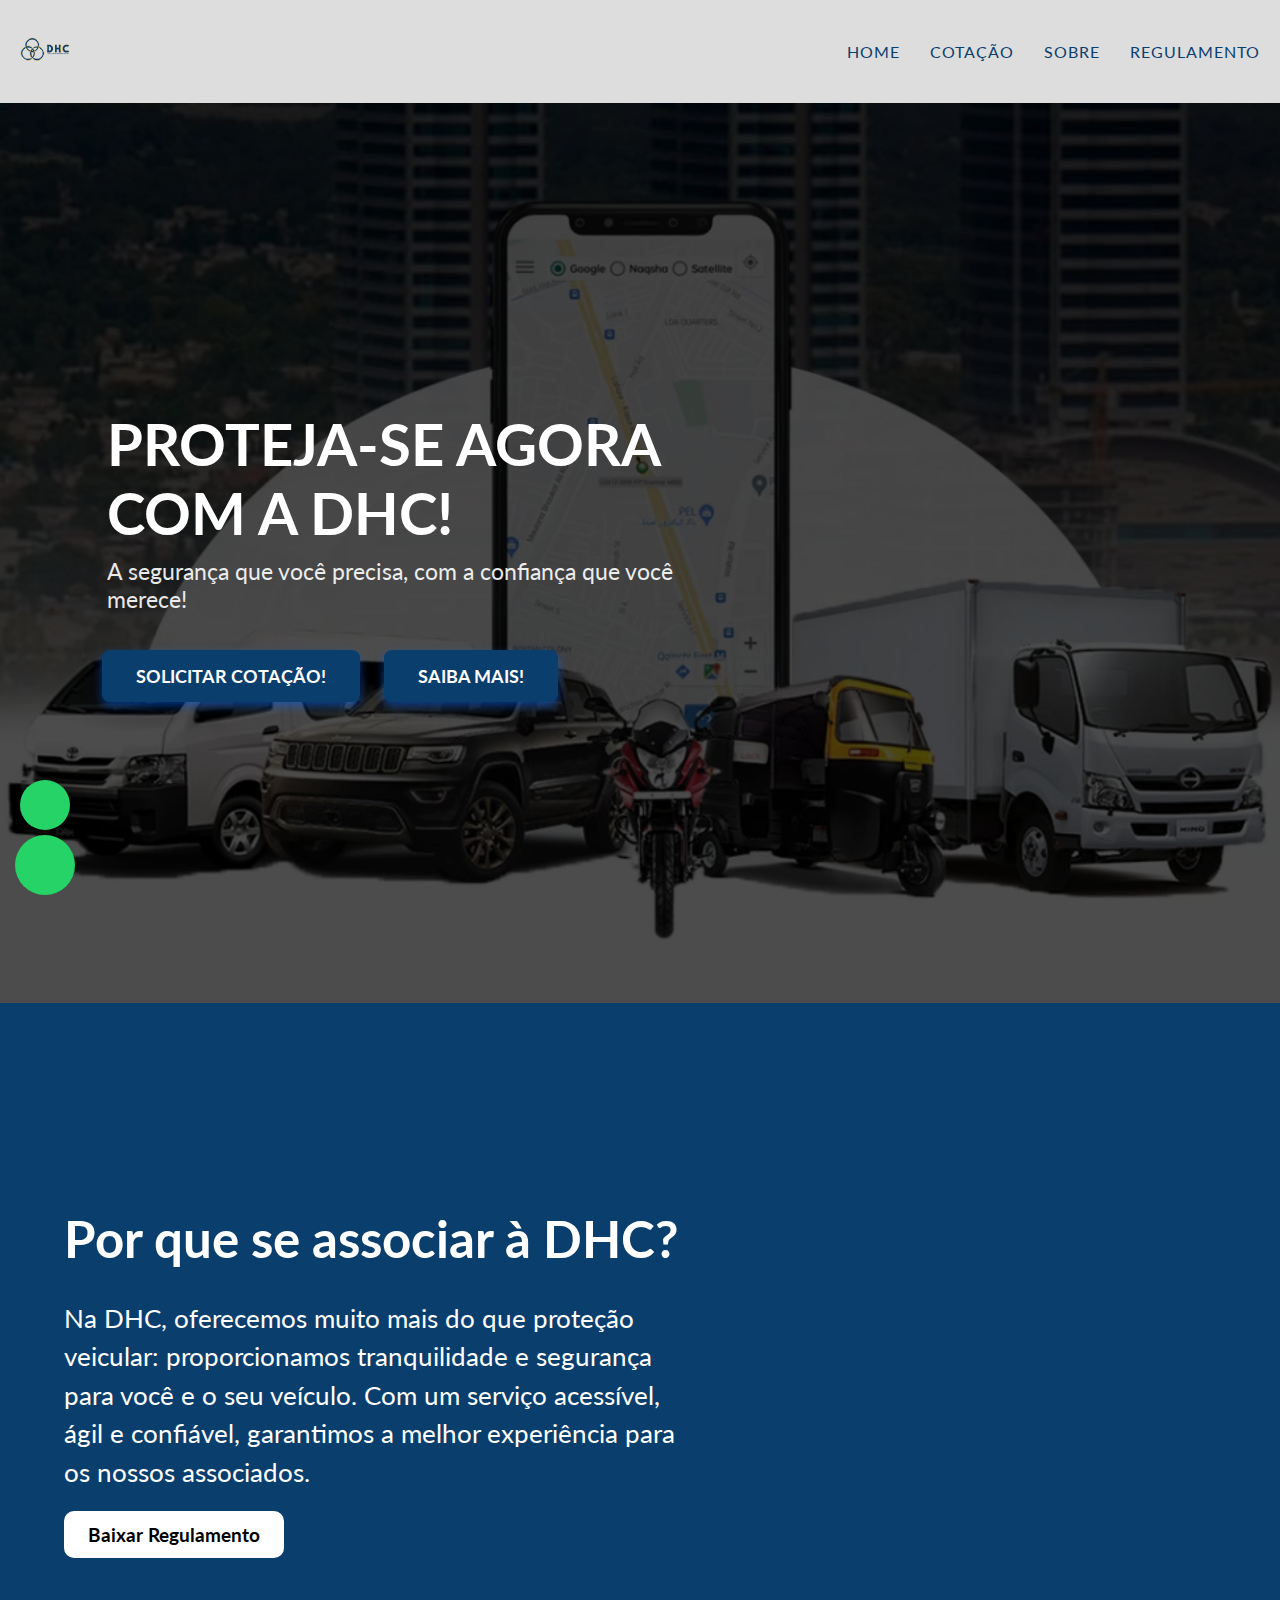
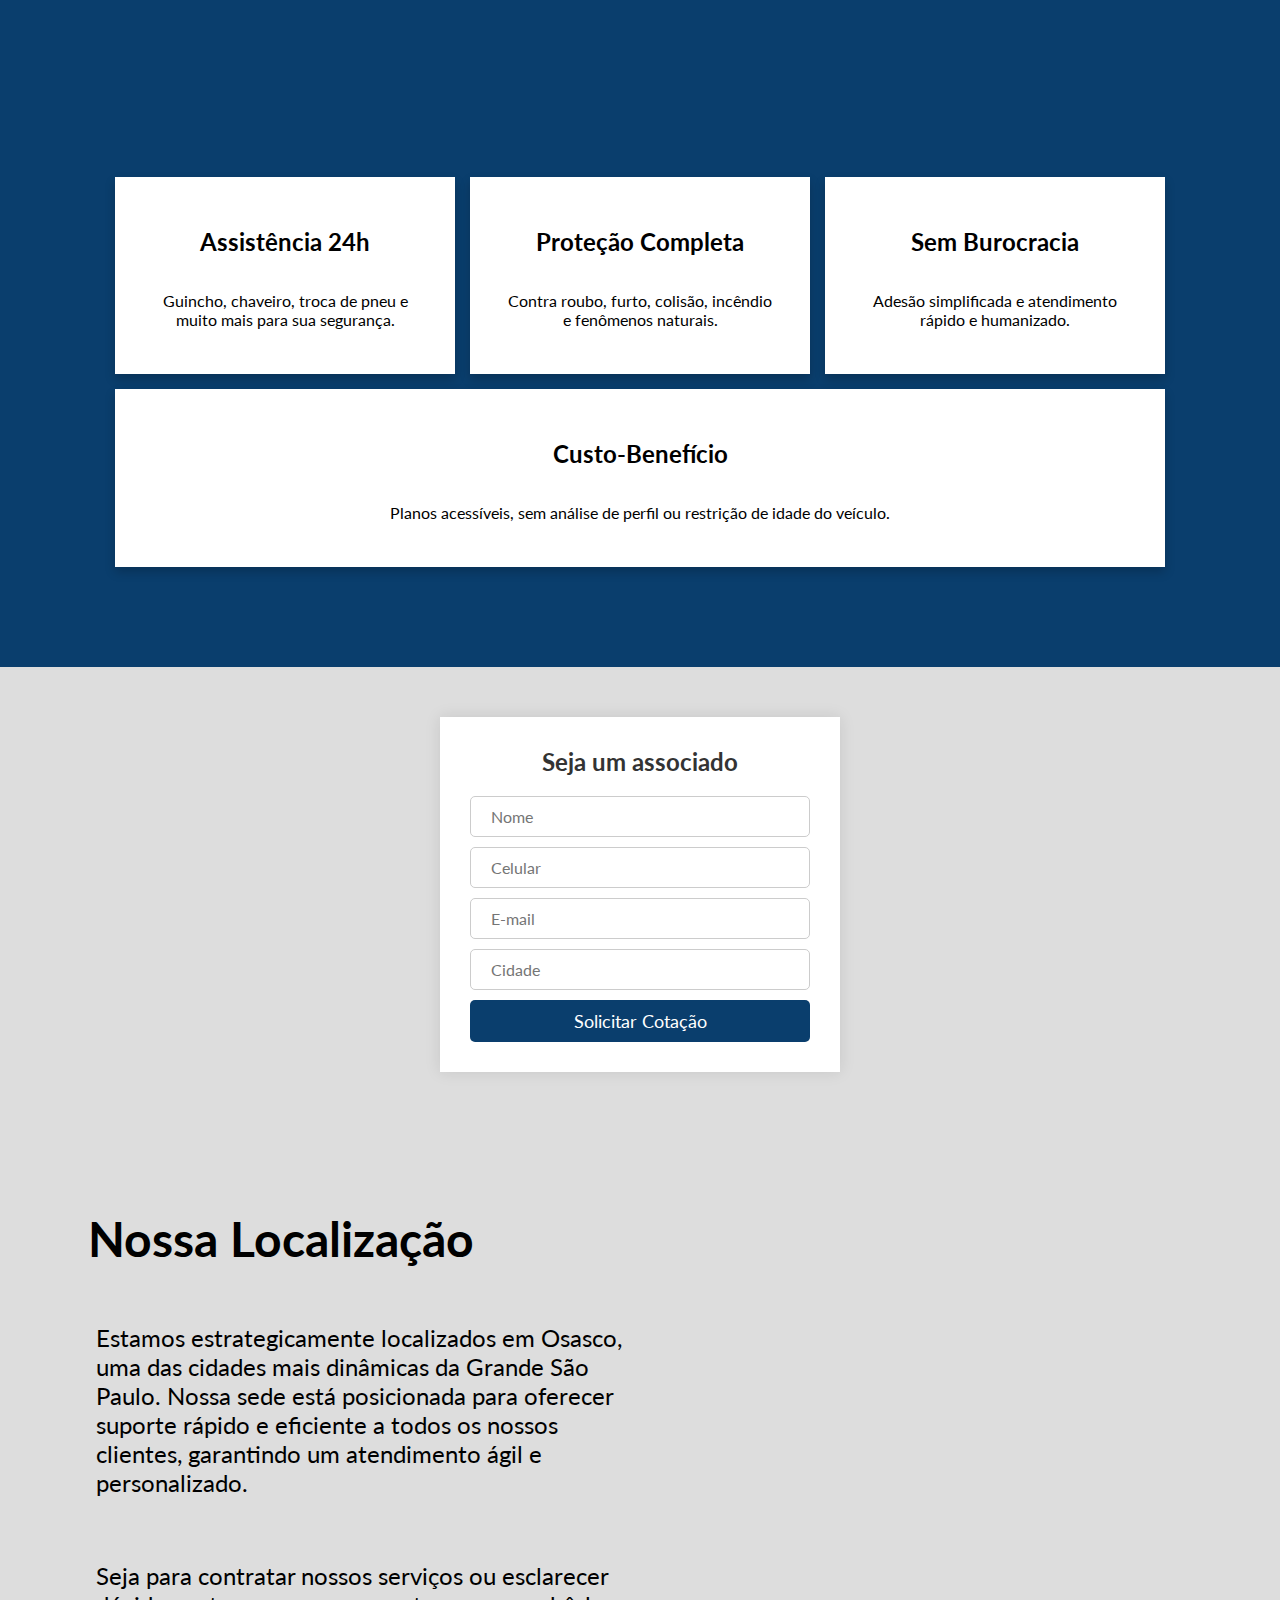
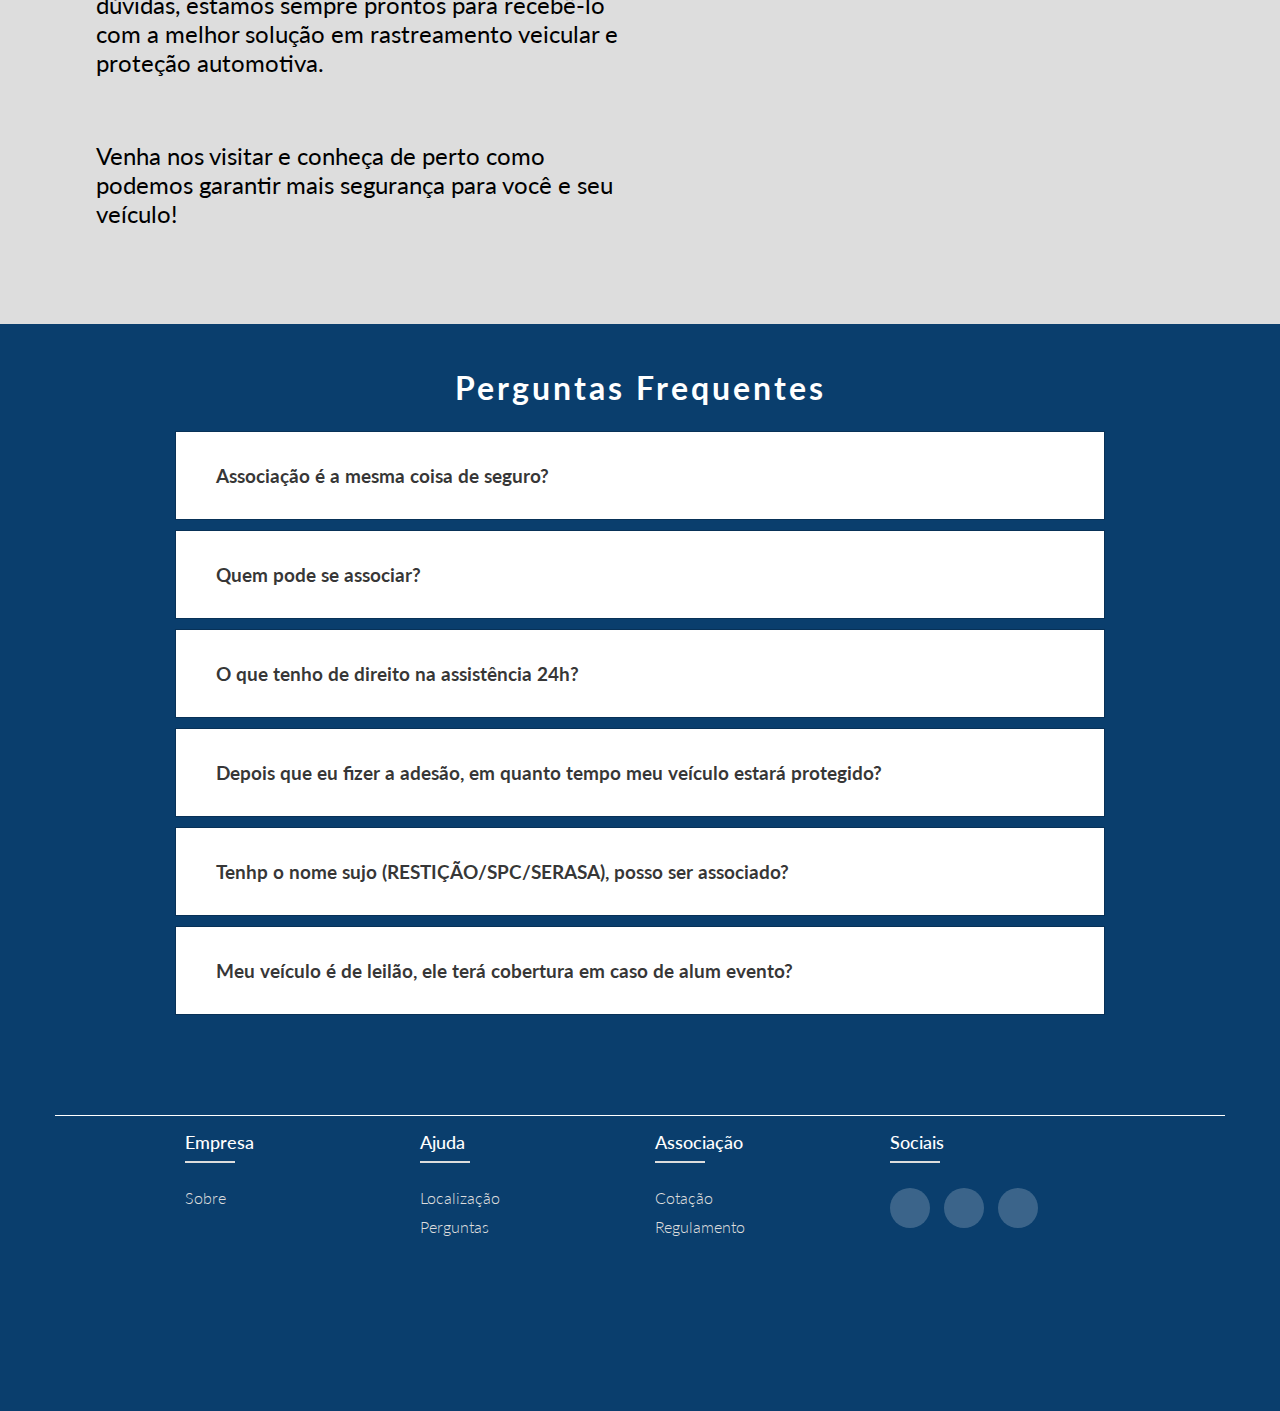
<file: index.html>
<!DOCTYPE html>
<html lang="pt-BR">
<head>
    <meta charset="UTF-8">
    <meta http-equiv="X-UA-Compatible" content="IE=edge">
    <meta name="viewport" content="width=device-width, initial-scale=1.0">
    <link rel="stylesheet" href="styles.css">
    <link rel="stylesheet" href="https://cdnjs.cloudflare.com/ajax/libs/font-awesome/6.6.0/css/all.min.css" integrity="sha512-Kc323vGBEqzTmouAECnVceyQqyqdsSiqLQISBL29aUW4U/M7pSPA/gEUZQqv1cwx4OnYxTxve5UMg5GT6L4JJg==" crossorigin="anonymous" referrerpolicy="no-referrer" />
    <link rel="icon" type="image/png" href="images/logo.jpeg">
    <title>DHC</title>
</head>
<body>
  <div id="whatsapp">
    <a href="#" target="_blank" id="toggle1" class="wtsapp">
      <i class="fab fa-whatsapp"></i>
    </a>
  </div>
    <header>
        <nav>
            <ul class='nav-bar'>
                <li class='logo'><a href='#'><img src='./images/logo.jpeg'/></a></li>
                <input type='checkbox' id='check' />
                <span class="menu">
                    <li><a href="">Home</a></li>
                    <li><a href="#modelos">Cotação</a></li>
                    <li><a href="#sobrenos">Sobre</a></li>
                    <li><a href="./docs/regulamento.pdf" target="_blank" download>Regulamento</a></li>
                    <label for="check" class="close-menu"><i class="fas fa-times"></i></label>
                </span>
                <label for="check" class="open-menu"><i class="fas fa-bars"></i></label>
            </ul>
        </nav>
        </header>


    <main>
      <section class="first-section">
        <div class="overlay"></div>
        <div class="conteudo-principal">
            <h1>Proteja-se agora com a DHC!</h1>
            <h2>A segurança que você precisa, com a confiança que você merece!</h2>
            <div class="btn">
                <a href="#modelos" class="alugar">Solicitar Cotação!</a>
                <a href="#sobrenos" class="saiba-mais">Saiba mais!</a>
            </div>
        </div>
    </section>
    
    

    <section id="sobrenos" class="sobre-nos">
      <div class="main">
          <div class="contentsobre">
              <h2>Por que se associar à DHC?</h2>
              <p>Na DHC, oferecemos muito mais do que proteção veicular: proporcionamos tranquilidade e segurança para você e o seu veículo. Com um serviço acessível, ágil e confiável, garantimos a melhor experiência para os nossos associados.</p>
              <a href="./docs/regulamento.pdf" target="_blank" download class="btn-regulamento">Baixar Regulamento</a>
          </div>
          <div class="video-container">
              <iframe width="560" height="315" src="https://www.youtube.com/embed/TSvzUaI7W28" 
                  title="Vídeo sobre a DHC" frameborder="0" allowfullscreen>
              </iframe>
          </div>
      </div>
  </section>
  

        <section id="modelos" class="third-section">
          <div class="container">
              <div class="box-container">
      
                  <div class="box">
                      <i class="fa-solid fa-truck-medical fa-2x custom-icon"></i> 
                      <h3>Assistência 24h</h3>
                      <p>Guincho, chaveiro, troca de pneu e muito mais para sua segurança.</p>
                  </div>
      
                  <div class="box">
                      <i class="fas fa-shield-alt fa-2x custom-icon"></i> 
                      <h3>Proteção Completa</h3>
                      <p>Contra roubo, furto, colisão, incêndio e fenômenos naturais.</p>
                  </div>
      
                  <div class="box">
                      <i class="fa-solid fa-file-circle-check fa-2x custom-icon"></i>
                      <h3>Sem Burocracia</h3>
                      <p>Adesão simplificada e atendimento rápido e humanizado.</p>
                  </div>
      
                  <div class="box">
                      <i class="fa-solid fa-hand-holding-dollar fa-2x custom-icon"></i>
                      <h3>Custo-Benefício</h3>
                      <p>Planos acessíveis, sem análise de perfil ou restrição de idade do veículo.</p>
                  </div>
      
              </div>
          </div>
      </section>


      <section id="cotacao" class="cota-section">
        <h2>Seja um associado</h2>
        <form class="cota-form" action="https://formsubmit.co/bruno.kenji15@outlook.com" method="POST">
            
            <div class="input-container">
                <i class="fa-solid fa-user"></i>
                <input type="text" name="Nome" placeholder="Nome" required>
            </div>
    
            <div class="input-container">
                <i class="fa-solid fa-phone"></i>
                <input type="tel" name="Celular" placeholder="Celular" required>
            </div>
    
            <div class="input-container">
                <i class="fa-solid fa-envelope"></i>
                <input type="email" name="Email" placeholder="E-mail" required>
            </div>
    
            <div class="input-container">
                <i class="fa-solid fa-city"></i>
                <input type="text" name="Cidade" placeholder="Cidade" required>
            </div>
    
            <button type="submit">Solicitar Cotação</button>
    
        </form>
    </section>
    



        <section id="location" class="fourth-section">
            <div class="box">
                <h1>Nossa Localização</h1>
                <p>Estamos estrategicamente localizados em Osasco, uma das cidades mais dinâmicas da Grande São Paulo. Nossa sede está posicionada para oferecer suporte rápido e eficiente a todos os nossos clientes, garantindo um atendimento ágil e personalizado.</p>
                <p>Seja para contratar nossos serviços ou esclarecer dúvidas, estamos sempre prontos para recebê-lo com a melhor solução em rastreamento veicular e proteção automotiva.</p>
                <p>Venha nos visitar e conheça de perto como podemos garantir mais segurança para você e seu veículo!</p>
            </div>

            <iframe src="https://www.google.com/maps/embed?pb=!1m18!1m12!1m3!1d3657.6985782768857!2d-46.7652741894504!3d-23.54334127872382!2m3!1f0!2f0!3f0!3m2!1i1024!2i768!4f13.1!3m3!1m2!1s0x94ceff4354425523%3A0xd99c29683fe4986e!2sP%C3%A1tio%20Osasco%20Open%20Mall!5e0!3m2!1spt-BR!2sbr!4v1739385881071!5m2!1spt-BR!2sbr" width="600" height="450" style="border:0;" allowfullscreen="" loading="lazy" referrerpolicy="no-referrer-when-downgrade"></iframe>

        </section>

        <section class="fifth-section" id="perguntas">
            <div class="wrapper">
                <h1>Perguntas Frequentes</h1>
          
                <div class="faq">
                  <button class="accordion">
                    Associação é a mesma coisa de seguro?
                    <i class="fa-solid fa-chevron-down"></i>
                  </button>
                  <div class="pannel">
                    <p>
                      Não. Seguradora é uma empresa que possui fins lucrativos, ou seja, tem o objetivo de ganhar dinheiro, já a associação mutualista de proteção veicular não possui fins lucrativos, tendo como objetivo a ajuda mutua entre seus associados. Ambas podem ter a mesma finalidade que é a proteção de um bem pessoal, no entanto, a associação é composta de um grupo restrito de pessoas que se auxiliam na ocorrência de um evento que gere danos materiais ao associado.
                    </p>
                  </div>
                </div>
          
                <div class="faq">
                  <button class="accordion">
                    Quem pode se associar?
                    <i class="fa-solid fa-chevron-down"></i>
                  </button>
                  <div class="pannel">
                    <p>
                      Tendo em vista que a associação é composta por um grupo restrito de pessoas, você poderá se associar se estiver localizado em um raio máximo de 100KM de nossa sede e ter sido indicado por um associado ativo de nosso grupo.
                    </p>
                  </div>
                </div>
          
                <div class="faq">
                  <button class="accordion">
                    O que tenho de direito na assistência 24h?
                    <i class="fa-solid fa-chevron-down"></i>
                  </button>
                  <div class="pannel">
                    <p>
                      Os associados possuem o benefício de carro reserva, guincho, chaveiro, troca de Pneu e socorro elétrico.
                    </p>
                  </div>
                </div>
          
                <div class="faq">
                  <button class="accordion">
                    Depois que eu fizer a adesão, em quanto tempo meu veículo estará protegido?
                    <i class="fa-solid fa-chevron-down"></i>
                  </button>
                  <div class="pannel">
                    <p>
                      a proteção contra furto e roubo iniciará após 24 (vinte e quatro) depois de realizada toda assinatura da documentação, instalação do rastreador e vistoria do veículo. já a proteção para colisão, terceiros, incêndio decorrente exclusivamente de colisão e fenômenos da natureza entrará em vigor após 05 (cinco) dias úteis após os procedimentos citados acima.
                    </p>
                  </div>
                </div>
          
                <div class="faq">
                  <button class="accordion">
                    Tenhp o nome sujo (RESTIÇÃO/SPC/SERASA), posso ser associado?
                    <i class="fa-solid fa-chevron-down"></i>
                  </button>
                  <div class="pannel">
                    <p>
                      Sim, a DHC não realiza análise de crédito ou consulta ao perfil do associado.

                    </p>
                  </div>
                </div>
          
                <div class="faq">
                  <button class="accordion">
                    Meu veículo é de leilão, ele terá cobertura em caso de alum evento?
                    <i class="fa-solid fa-chevron-down"></i>
                  </button>
                  <div class="pannel">
                    <p>
                      O veículo do associado, com a documentação correta nos termos do regulamento, será indenizado no percentual de 70% da tabela FIPE
                    </p>
                  </div>
                </div>
              </div>
        </section>


    </main>

    <footer class="footer">
        <div class="container">
            <div class="row">
                <div class="footer-col">
                    <h4>Empresa</h4>
                    <ul>
                        <li><a href="#sobrenos">Sobre</a></li>
                    </ul>
                </div>
                <div class="footer-col">
                    <h4>Ajuda</h4>
                    <ul>
                        <li><a href="#location">Localização</a></li>
                        <li><a href="#perguntas">Perguntas</a></li>
                </div>
                <div class="footer-col">
                    <h4>Associação</h4>
                    <ul>
                        <li><a href="#modelos">Cotação</a></li>
                        <li><a href="./docs/regulamento.pdf" target="_blank" download>Regulamento</a></li>
                    </ul>
                </div>
                <div class="footer-col">
                    <h4>Sociais</h4>
                    <div class="social-links">
                        <a href="#" target="_blank"><i class="fab fa-whatsapp"></i></a>
                        <a href="https://www.instagram.com/dhc_protecao/" target="_blank"><i class="fab fa-instagram"></i></a>
                        <a href="#" target="_blank"><i class="fab fa-google"></i></a>
                    </div>
                </div>
            </div>
        </div>
   </footer>
    
</body>
<script src="script.js" defer></script>
</html>
</file>
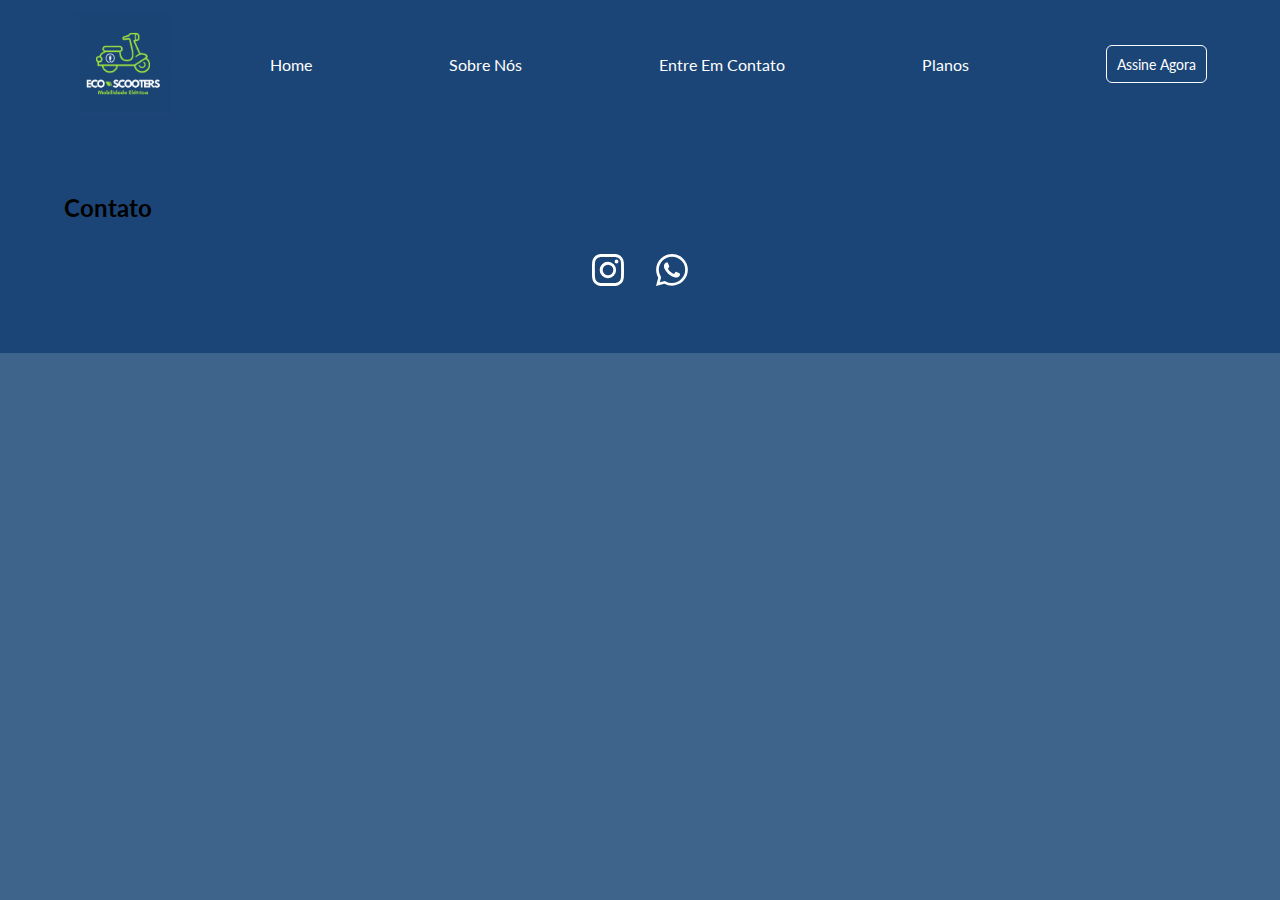
<file: contato.html>
<!DOCTYPE html>
<html lang="pt-BR">
<head>
    <meta charset="UTF-8">
    <meta http-equiv="X-UA-Compatible" content="IE=edge">
    <meta name="viewport" content="width=device-width, initial-scale=1.0">
    <link rel="stylesheet" href="styles/styles.css">
    <title>Document</title>
</head>
<body>
    <header class="header">
        <div class="box-img-header">
            <img src="images/logo.png" alt="logo S" width="100px">
        </div>
        <nav>
            <a href="index.html" class="nav-links"> Home</a>
        </nav>
        <nav>
            <a href="#" class="nav-links">Sobre nós</a>
        </nav>
        <nav>
            <a href="#" class="nav-links">Entre em contato</a>
        </nav>
        <nav>
            <a href="#" class="nav-links">Planos</a>
        </nav>
        <div class="box-btn" class="nav-links">
            <button class="btn-action">Assine agora</button>
        </div>
    </header>


    <main>

    </main>

    
    <footer id="contato">
        <h2 class="title">Contato</h2>
        <div>
            <a href="#" title="Instagram" target="_blank">
                <svg xmlns="http://www.w3.org/2000/svg" width="32" height="32" fill="#fff" class="bi bi-instagram" viewBox="0 0 16 16">
                    <path d="M8 0C5.829 0 5.556.01 4.703.048 3.85.088 3.269.222 2.76.42a3.9 3.9 0 0 0-1.417.923A3.9 3.9 0 0 0 .42 2.76C.222 3.268.087 3.85.048 4.7.01 5.555 0 5.827 0 8.001c0 2.172.01 2.444.048 3.297.04.852.174 1.433.372 1.942.205.526.478.972.923 1.417.444.445.89.719 1.416.923.51.198 1.09.333 1.942.372C5.555 15.99 5.827 16 8 16s2.444-.01 3.298-.048c.851-.04 1.434-.174 1.943-.372a3.9 3.9 0 0 0 1.416-.923c.445-.445.718-.891.923-1.417.197-.509.332-1.09.372-1.942C15.99 10.445 16 10.173 16 8s-.01-2.445-.048-3.299c-.04-.851-.175-1.433-.372-1.941a3.9 3.9 0 0 0-.923-1.417A3.9 3.9 0 0 0 13.24.42c-.51-.198-1.092-.333-1.943-.372C10.443.01 10.172 0 7.998 0zm-.717 1.442h.718c2.136 0 2.389.007 3.232.046.78.035 1.204.166 1.486.275.373.145.64.319.92.599s.453.546.598.92c.11.281.24.705.275 1.485.039.843.047 1.096.047 3.231s-.008 2.389-.047 3.232c-.035.78-.166 1.203-.275 1.485a2.5 2.5 0 0 1-.599.919c-.28.28-.546.453-.92.598-.28.11-.704.24-1.485.276-.843.038-1.096.047-3.232.047s-2.39-.009-3.233-.047c-.78-.036-1.203-.166-1.485-.276a2.5 2.5 0 0 1-.92-.598 2.5 2.5 0 0 1-.6-.92c-.109-.281-.24-.705-.275-1.485-.038-.843-.046-1.096-.046-3.233s.008-2.388.046-3.231c.036-.78.166-1.204.276-1.486.145-.373.319-.64.599-.92s.546-.453.92-.598c.282-.11.705-.24 1.485-.276.738-.034 1.024-.044 2.515-.045zm4.988 1.328a.96.96 0 1 0 0 1.92.96.96 0 0 0 0-1.92m-4.27 1.122a4.109 4.109 0 1 0 0 8.217 4.109 4.109 0 0 0 0-8.217m0 1.441a2.667 2.667 0 1 1 0 5.334 2.667 2.667 0 0 1 0-5.334"/>
                  </svg>
            </a>
            <a href="#" title="WhatsApp" target="_blank">
                <svg xmlns="http://www.w3.org/2000/svg" width="32" height="32" fill="#fff" class="bi bi-whatsapp" viewBox="0 0 16 16">
                    <path d="M13.601 2.326A7.85 7.85 0 0 0 7.994 0C3.627 0 .068 3.558.064 7.926c0 1.399.366 2.76 1.057 3.965L0 16l4.204-1.102a7.9 7.9 0 0 0 3.79.965h.004c4.368 0 7.926-3.558 7.93-7.93A7.9 7.9 0 0 0 13.6 2.326zM7.994 14.521a6.6 6.6 0 0 1-3.356-.92l-.24-.144-2.494.654.666-2.433-.156-.251a6.56 6.56 0 0 1-1.007-3.505c0-3.626 2.957-6.584 6.591-6.584a6.56 6.56 0 0 1 4.66 1.931 6.56 6.56 0 0 1 1.928 4.66c-.004 3.639-2.961 6.592-6.592 6.592m3.615-4.934c-.197-.099-1.17-.578-1.353-.646-.182-.065-.315-.099-.445.099-.133.197-.513.646-.627.775-.114.133-.232.148-.43.05-.197-.1-.836-.308-1.592-.985-.59-.525-.985-1.175-1.103-1.372-.114-.198-.011-.304.088-.403.087-.088.197-.232.296-.346.1-.114.133-.198.198-.33.065-.134.034-.248-.015-.347-.05-.099-.445-1.076-.612-1.47-.16-.389-.323-.335-.445-.34-.114-.007-.247-.007-.38-.007a.73.73 0 0 0-.529.247c-.182.198-.691.677-.691 1.654s.71 1.916.81 2.049c.098.133 1.394 2.132 3.383 2.992.47.205.84.326 1.129.418.475.152.904.129 1.246.08.38-.058 1.171-.48 1.338-.943.164-.464.164-.86.114-.943-.049-.084-.182-.133-.38-.232"/>
                  </svg>
            </a>
        </div>

    </footer>
    
</body>
<script src="script.js" defer></script>
</html>
</file>
<file: styles.css>
@import url('https://fonts.googleapis.com/css2?family=Lato');

* {
    font-family: 'Lato';
    margin: 0;
    padding: 0;
    box-sizing: border-box;
    transition: .2s linear;
}

:root {
    --white: #fff;
    --blue: #0A3E6D;
    --bluedark: #3f648c;
    --grey: #DDDDDD;
    --green: #9CDF42;

}

html {
    font-family: 'Lato';
    overflow-x: hidden;
}

body {
    background-color: var(--grey);
    height: 100vh;
    font-family: 'Lato';
}

/* HEADER */
.nav-bar {
    width: 100%;
    display: flex;
    justify-content: space-between;
    align-items: center;
    list-style: none;
    position: relative;
    background-color:#DDDDDD;
    padding: 20px 20px 20px 15px;
}
.logo img {width: 60px;}
.menu {display: flex;}
.menu li {padding-left: 30px;}
.menu li a {
    font-family: 'Lato';
    letter-spacing: 1px;
    display: inline-block;
    text-decoration: none;
    color: #0A3E6D;
    text-align: center;
    transition: 0.15s ease-in-out;
    position: relative;
    text-transform: uppercase;
}
.menu li a:hover {
    color: var(--blue);
    transition: .4s;
    text-decoration: underline;
}
.menu li a::after {
    content: "";
    position: absolute;
    bottom: 0;
    left: 0;
    width: 0;
    height: 1px;
    background-color: var(--blue);
    transition: 0.15s ease-in-out;
}
.menu li a:hover:after {width: 100%;}
.open-menu , .close-menu {
    position: absolute;
    color: var(--blue);
    cursor: pointer;
    font-size: 1.5rem;
    display: none;
}
.open-menu {
    top: 50%;
    right: 20px;
    transform: translateY(-50%);
    color: white;
}
.close-menu {
    top: 20px;
    right: 20px;
    color: white;
}
#check {display: none;}
@media(max-width: 610px){
    .menu {
        flex-direction: column;
        align-items: center;
        justify-content: center;
        width: 80%;
        height: 100vh;
        position: fixed;
        top: 0;
        right: -100%;
        z-index: 100;
        background-color: var(--white);
        transition: all 0.2s ease-in-out;
    }
    .menu li {margin-top: 40px;}
    .menu li a {padding: 10px;}
    .open-menu , .close-menu {display: block; color: black;}
    #check:checked ~ .menu {right: 0;}
}

/* Botão verde */
.link-action {
    padding: .6rem;
    font-size: .9rem;
    border-radius: 6px;
    cursor: pointer;
    transition: .4s;
}

.btn-action {
    background-color: transparent;
    border: 1px solid var(--white);
    color: var(--white);
}

.btn-action:hover {
    background-color: var(--blue);
    border: 1px soid var(--blue);
}

.link-action {
    text-decoration: none;
    width: 200px;
    text-align: center;
}

/* Main - Sections */
.first-section {
    height: 100vh;
    background: url('images/fundo.png') center/cover no-repeat;
    position: relative;
    display: flex;
    align-items: center;
    justify-content: flex-start; /* Agora o conteúdo fica mais à esquerda */
    padding-left: 8%;
}

/* Efeito de overlay para melhorar a legibilidade */
.first-section .overlay {
    position: absolute;
    top: 0;
    left: 0;
    width: 100%;
    height: 100%;
    background: rgba(0, 0, 0, 0.7);
}

/* Conteúdo principal */
.first-section .conteudo-principal {
    position: relative;
    z-index: 1;
    color: white;
    max-width: 50%;
    animation: fadeIn 1.5s ease-in-out;
}

/* Título principal */
.first-section h1 {
    font-size: 4.5vw;
    text-transform: uppercase;
    font-weight: 700;
    line-height: 1.2;
    padding: 5px;
}


/* Subtítulo */
.first-section h2 {
    font-size: 1.8vw;
    font-weight: 400;
    margin-bottom: 2rem;
    opacity: 0.9;
    padding: 5px;
}

/* Botões */
.btn {
    display: flex;
    gap: 1.5rem;
}

.btn a {
    padding: 1vw 2.5vw;
    font-size: 1.4vw;
    text-transform: uppercase;
    font-weight: 700;
    color: white;
    border-radius: 8px;
    text-decoration: none;
    transition: 0.4s;
    position: relative;
    overflow: hidden;
}

/* Efeito 3D nos botões */
.btn a::before {
    content: '';
    position: absolute;
    top: 0;
    left: -100%;
    width: 100%;
    height: 100%;
    background: rgba(255, 255, 255, 0.2);
    transition: 0.3s;
}

.btn a:hover::before {
    left: 100%;
}

/* Botão de cotação */
.alugar {
    background: var(--blue);
    border: 2px solid var(--blue);
    box-shadow: 0px 4px 10px rgba(0, 102, 255, 0.5);
}

.alugar:hover {
    background: white;
    color: var(--blue);
}

/* Botão Saiba mais */
.saiba-mais {
    background: var(--blue);
    border: 2px solid var(--blue);
    box-shadow: 0px 4px 10px rgba(0, 102, 255, 0.5);
}

.saiba-mais:hover {
    background: white;
    color: black;
}

/* Animação de fade-in */
@keyframes fadeIn {
    from { opacity: 0; transform: translateY(-20px); }
    to { opacity: 1; transform: translateY(0); }
}

/* Responsividade */
@media (max-width: 768px) {
    .first-section {
        justify-content: center;
        padding-left: 0;
        text-align: center;
    }

    .first-section .conteudo-principal {
        max-width: 80%;
    }

    .first-section h1 {
        font-size: 6vw;
    }

    .first-section h2 {
        font-size: 3vw;
    }

    .btn {
        flex-direction: column;
        gap: 1rem;
    }

    .btn a {
        font-size: 3vw;
        padding: 1rem;
    }
}



/* third section */

.third-section {
    background-color: var(--blue);
    display: flex;
    flex-direction: column;
    align-items: center;
    justify-content: center;
    gap: 2rem;
}


.third-section ul {
    list-style: none;
    display: flex;
    justify-content: center;
    align-items: center;
    gap: 2rem;
    flex-wrap: wrap;
}

.third-section ul li {
    color: var(--white);
    padding: 2rem;
    font-size: 20px;
    letter-spacing: 1px;
}

.third-section ul li:hover {
    color: var(--bluedark);
    transition: .4s;
    cursor: default;
}

/* Boxes */
.container {
    padding: 15px 9%;
    padding-bottom: 100px;  
}

.container .heading {
    text-align: center;
    padding-bottom: 35px;
    color: white;
    text-shadow: 0 5px 10px rgba(0,0,0,.2);
    font-size: 50px;
    letter-spacing: 5px;
}

.container .box-container {
    display: flex;
    flex-direction: row; 
    gap: 15px;
    flex-wrap: wrap; 
    justify-content: center;

    
}

@media (max-width: 768px) {
    .container .box-container {
        flex-direction: column;
        align-items: center;
    }
}
    

.container .box-container .box {
    box-shadow: 0 5px 10px rgba(0,0,0,.2);
    text-align: center;
    padding: 30px 20px;
    flex: 1 1 270px;
    max-width: 100%;
    display: flex;
    flex-direction: column;
    align-items: center;
    background-color: var(--white);
}

.container .box-container .box img {
    width: 20vw;
    height: 20vw;
}

.container .box-container .box h3 {
    padding: 20px;
    font-size: x-large;
}

.container .box-container .box p {
    padding: 15px;
}

.container .box-container .box .botao {
    margin-top: 10px;
    display: inline-block;
    background-color: var(--green);
    color: #fff;
    font-size: 17px;
    border-radius: 5px;
    padding: 8px 25px;
}

.container .box-container .box .botao:hover {
    box-shadow: 0 10px 15px rgba(0,0,0,.2);
}

.custom-icon {
    color: var(--blue)
}


@media (max-width: 768px) {
    .third-section .box img {
        width: 100%;
        height: auto;
    }
}

@media (max-width: 480px) {
    .third-section .box img {
        width: 100%;
        max-width: 200px;
        height: auto;
        margin: 0 auto;
        display: block;
    }

    .third-section .box {
        width: 100%;
        padding: 10px;
    }
}



/* Sobre nós */

.sobre-nos {
    display: flex;
    justify-content: space-between;
    align-items: center;
    padding: 10vw 5vw;
    background-color: var(--blue);
    color: var(--white);
}

.sobre-nos .main {
    display: flex;
    justify-content: space-between;
    align-items: center;
    gap: 5px;
}

.contentsobre {
    flex: 1;
    padding-right: 20px;
}

.contentsobre h2 {
    font-size: 3vw;
    margin-bottom: 30px;
}

.contentsobre p {
    font-size: 1.5vw;
    line-height: 1.5;
}

.img-moto {
    flex: 1;
    text-align: center;
}

.img-moto img {
    max-width: 60%;
    height: auto;
    border-radius: 15px;
}

.btn-regulamento {
    display: inline-block;
    margin-top: 20px;
    padding: 12px 24px;
    font-size: 1.5vw;
    font-weight: bold;
    color: black;
    background-color: var(--white);
    border: none;
    border-radius: 10px;
    text-decoration: none;
    text-align: center;
    transition: background 0.3s ease-in-out, transform 0.2s ease-in-out;
}

.btn-regulamento:hover {
    background-color: var(--bluedark);
    color: var(--white);
    transform: scale(1.05);
}

@media (max-width: 768px) {
    .btn-regulamento {
        font-size: 3vw;
        padding: 10px 20px;
    }
}


@media (max-width: 1280px) {
    .contentsobre h2 {
        font-size: 4vw;
    }

    .contentsobre p {
        font-size: 2vw;
    }
}

@media (max-width: 1024px) {
    .contentsobre h2 {
        font-size: 4vw;
    }

    .contentsobre p {
        font-size: 2vw;
    }
}

@media (max-width: 768px) {
    .sobre-nos .main {
        flex-direction: column;
        text-align: center;
    }

    .contentsobre {
        padding: 0;
    }

    .contentsobre h2 {
        font-size: 5vw;
    }

    .contentsobre p {
        font-size: 3vw;
    }

    .img-moto img {
        margin-top: 20px;
    }
}

@media (max-width: 480px) {
    .contentsobre h2 {
        font-size: 6vw;
    }

    .contentsobre p {
        font-size: 4vw;
    }
}

.fourth-section {
    display: flex;
    align-items: center;
    justify-content: center;
    gap: 5rem;
    color: black;
    padding: 4rem;
    background-color: var(--grey);
}

.fourth-section .box {
    max-width: 600px;
}

.fourth-section .box h1 {
    font-size: 3rem;
    padding: 1.5rem;
}

.fourth-section .box p {
    font-size: 1.5rem;
    padding: 2rem;
}

iframe {
    border-radius: 2em;
    border: none;
    width: 500px;
    height: 500px;
    transition: 0.3s ease-in-out;
}

iframe:hover {
    transform: scale(1.1);
    opacity: 1;
}

@media (max-width: 768px) {
    .fourth-section {
        display: flex;
        flex-direction: column;
        align-items: center;
        text-align: center;
    }

    .fourth-section .box {
        width: 100%;
        padding: 10px;
    }

    .fourth-section iframe {
        width: 100%;
        height: 300px;
    }
}

@media (max-width: 480px) {
    .fourth-section .box {
        padding: 5px;
        font-size: 14px;
    }

    .fourth-section iframe {
        height: 250px;
    }
}

.fifth-section {
    padding: 20px;
    background-color: var(--blue);
}

.wrapper {
    max-width: 75%;
    margin: auto;
    color: white;
  }
  
  .wrapper > h1 {
    margin: 1.5rem 0;
    text-align: center;
    font-size: 2rem;
  }
  
  .wrapper > h1 {
    letter-spacing: 3px;
  }
  
  .accordion {
    background-color: white;
    color: rgba(0, 0, 0, 0.8);
    cursor: pointer;
    font-size: 1.2rem;
    width: 100%;
    padding: 2rem 2.5rem;
    border: none;
    outline: none;
    transition: 0.4s;
    display: flex;
    justify-content: space-between;
    align-items: center;
    font-weight: bold;
  }
  
  .accordion i {
    font-size: 1.6rem;
  }
  
  .active,
  .accordion:hover {
    background-color: var(--blue);
    color: white;
    border: 1px solid white;
  }
  .pannel {
    padding: 0 2rem 2.5rem 2rem;
    background-color: var(--white);
    overflow: hidden;
    display: none;
    border: 1px solid white;
  }
  .pannel p {
    color: black;
    font-size: 1.2rem;
    line-height: 1.4;
    padding-top: 10px;
  }
  
  .faq {
    border: 1px solid rgba(0, 0, 0, 0.2);
    margin: 10px 0;
  }
  .faq.active {
    border: none;
  }


/* Footer */

.footer .container{
	max-width: 1170px;
	margin:auto;
    border-top: 1px solid white;
}
.footer .container .row{
	display: flex;
	flex-wrap: wrap;
}
.footer .container .row ul{
	list-style: none;
}
.footer{
	background-color: var(--blue);
    padding: 70px 0;
}
.footer-col{
   width: 25%;
   padding: 0 15px;
}
.footer-col h4{
	font-size: 18px;
	color: #ffffff;
	text-transform: capitalize;
	margin-bottom: 35px;
	font-weight: 500;
	position: relative;
}
.footer-col h4::before{
	content: '';
	position: absolute;
	left:0;
	bottom: -10px;
	background-color: var(--grey);
	height: 2px;
	box-sizing: border-box;
	width: 50px;
}
.footer-col ul li:not(:last-child){
	margin-bottom: 10px;
}
.footer-col ul li a{
	font-size: 16px;
	text-transform: capitalize;
	color: #ffffff;
	text-decoration: none;
	font-weight: 300;
	color: var(--grey);
	display: block;
	transition: all 0.3s ease;
}
.footer-col ul li a:hover{
	color: var(--bluedark);;
	padding-left: 8px;
    text-decoration: underline;
}
.footer-col .social-links a{
	display: inline-block;
	height: 40px;
	width: 40px;
	background-color: rgba(255,255,255,0.2);
	margin:0 10px 10px 0;
	text-align: center;
	line-height: 40px;
	border-radius: 50%;
	color: #ffffff;
	transition: all 0.5s ease;
}
.footer-col .social-links a:hover{
	color: #24262b;
	background-color: #ffffff;
}

/*responsive*/
@media(max-width: 767px){
  .footer-col{
    width: 50%;
    margin-bottom: 30px;
}
}
@media(max-width: 574px){
  .footer-col{
    width: 100%;
}
}

/* #zap:hover {
    fill: var(--green);
    transition: 0.4s ease-in-out;
}

#insta:hover {
    fill: purple;
    transition: 0.4s ease-in-out;
}
 */


#whatsapp .wtsapp {
    position: fixed;
    transform: all .5s ease;
    background-color: #25d366;
    display: block;
    text-align: center;
    box-shadow: 0 0 20px rgba(0, 0, 0, 0.15);
    border-radius: 50px;
    border-right: none;
    color: #fff;
    font-weight: 700;
    font-size: 30px;
    bottom: 70px;
    left: 20px;
    border: 0;
    z-index: 9999;
    width: 50px;
    height: 50px;
    line-height: 50px;
}

#whatsapp .wtsapp::before {
    content: "";
    position: absolute;
    z-index: -1;
    left: 50%;
    top: 50%;
    transform: translateX(-50%) translateY(50%);
    display: block;
    width: 60px;
    height: 60px;
    background-color: #25d366;
    border-radius: 50%;
    -webkit-animation: pulse-border 1500ms ease-out infinite;
    animation: pulse-border 1500ms ease-out infinite;
}

#whatsapp .wtsapp:focus {
    border: none;
    outline: none;
}

@keyframes pulse-border {
    0%{transform: translateX(-50%) translateY(-50%) translateZ(0) scale(1); opacity: 1;}
    100%{transform: translateX(-50%) translateY(-50%) translateZ(0) scale(1.5); opacity: 1;}
}


.cota-section {
    max-width: 400px;
    margin: 50px auto;
    background: white;
    padding: 30px;
    box-shadow: 0 0 15px rgba(0, 0, 0, 0.1);
    text-align: center;
}

.cota-section h2 {
    color: #333;
    margin-bottom: 20px;
}

/* Estilizando os campos com ícones */
.input-container {
    display: flex;
    align-items: center;
    width: 100%;
    padding: 10px;
    margin: 10px 0;
    border: 1px solid #ccc;
    border-radius: 5px;
    background: white;
}

.input-container i {
    margin-right: 10px;
    color: #555;
    font-size: 18px;
}

.input-container input {
    width: 100%;
    border: none;
    outline: none;
    font-size: 16px;
    background: transparent;
}

/* Botão estilizado */
.cota-form button {
    width: 100%;
    padding: 10px;
    background: var(--blue);
    border: none;
    color: white;
    font-size: 18px;
    cursor: pointer;
    border-radius: 5px;
    transition: 0.3s;
}

.cota-form button:hover {
    background: #0056b3;
}
</file>
<file: styles/styles.css>
@import url('https://fonts.googleapis.com/css2?family=Lato');

* {
    font-family: 'Lato';
    margin: 0;
    padding: 0;
    box-sizing: border-box;
    outline: none;
    border: none;
    text-decoration: none;
    text-transform: capitalize;
    transition: .2s linear;
}

:root {
    --white: #fff;
    --blue: #1B4576;
    --bluedark: #3f648c;
    --grey: #9cacc4;
    --green: #9CDF42;

}

body {
    background-color: var(--bluedark);
    height: 100vh;
    font-family: 'Lato';
}

header {
    display: flex;
    justify-content: space-around;
    align-items: center;
    gap: 1rem;
    flex-wrap: wrap;
    padding: .8rem;
    background-color: var(--blue);
    min-height: 3%;
}

.box-img-header {
    max-width: 60px;
    height: 100%;
}

nav {
    display: flex;
    gap: 2rem;
    justify-content: center;
    align-items: center;
    flex-wrap: wrap;
}

.nav-links {
    text-decoration: none;
    color: var(--white);
}

.nav-links:hover {
    color: var(--bluedark);
    transition: .4s;
    text-decoration: underline;
}

.box-btn {
    display: flex;
}

button, .link-action {
    padding: .6rem;
    font-size: .9rem;
    border-radius: 6px;
    cursor: pointer;
    transition: .4s;
}

.btn-action {
    background-color: transparent;
    border: 1px solid var(--white);
    color: var(--white);
}

.btn-action:hover {
    background-color: var(--green);
    border: 1px soid var(--bluedark);
}

.link-action {
    text-decoration: none;
    width: 200px;
    text-align: center;
}

main {
    display: flex;
    flex-direction: column;
    gap: 2rem;
}

section {
    padding: .4rem;
}

.first-section{
    display: flex;
    justify-content: space-evenly;
    flex-wrap: wrap;
    gap: 2rem;
    align-items: center;
    min-height: 650px;

}

.first-section > div {
    display: flex;
    flex-direction: column;
    gap: 1rem;
    min-width: 300px;
}

h1 {
    font-size: 3rem;
    color: var(--white);
    letter-spacing: 6px;
}

strong {
    color: var(--green);
}

.first-section p {
    color: var(--white);
}

.box-img-main {
    max-width: 600px;
    padding: 1rem;
}

.img-main {
    border-radius: 10px;
    width: 100%;
}

.second-section {
    background-color: var(--bluedark);
    display: flex;
    flex-direction: column;
    align-items: center;
    justify-content: center;
    gap: 2rem;
}

.second-section ul {
    list-style: none;
    display: flex;
    justify-content: center;
    align-items: center;
    gap: 2rem;
    flex-wrap: wrap;
}

.second-section ul li {
    color: var(--white);
    padding: 2rem;
    font-size: 20px;
    letter-spacing: 1px;
}

.second-section ul li:hover {
    color: var(--bluedark);
    transition: .4s;
    cursor: default;
}

.second-section .title {
    color: var(--white);
}

.container {
    padding: 15px 9%;
    padding-bottom: 100px;
}

.container .heading {
    text-align: center;
    padding-bottom: 35px;
    color: #fff;
    text-shadow: 0 5px 10px rgba(0,0,0,.2);
    font-size: 50px;
}

.container .box-container {
    display: flex;
    flex-direction: row; 
    gap: 15px;
    flex-wrap: wrap; 
    justify-content: center;

    
}

@media (max-width: 768px) {
    .container .box-container {
        flex-direction: column;
        align-items: center;
    }
}
    

.container .box-container .box {
    box-shadow: 0 5px 10px rgba(0,0,0,.2);
    border-radius: 30px;
    background-color: rgb(90, 89, 89);
    text-align: center;
    padding: 30px 20px;
    border: 1px solid var(--green);
    flex: 1 1 270px;
    max-width: 100%;
    display: flex;
    flex-direction: column;
}

.container .box-container .box h3 {
    padding: 20px;
    color: var(--green);
    font-size: x-large;
}

.container .box-container .box p {
    padding: 20px;
    color: #fff;
}

footer {
    background-color: var(--blue);
    padding: 4rem;
    display: flex;
    flex-direction: column;
    gap: 2rem;
}

footer > div {
    justify-content: center;
    display: flex;
    gap: 2rem;
    flex-wrap: wrap;
}
</file>
